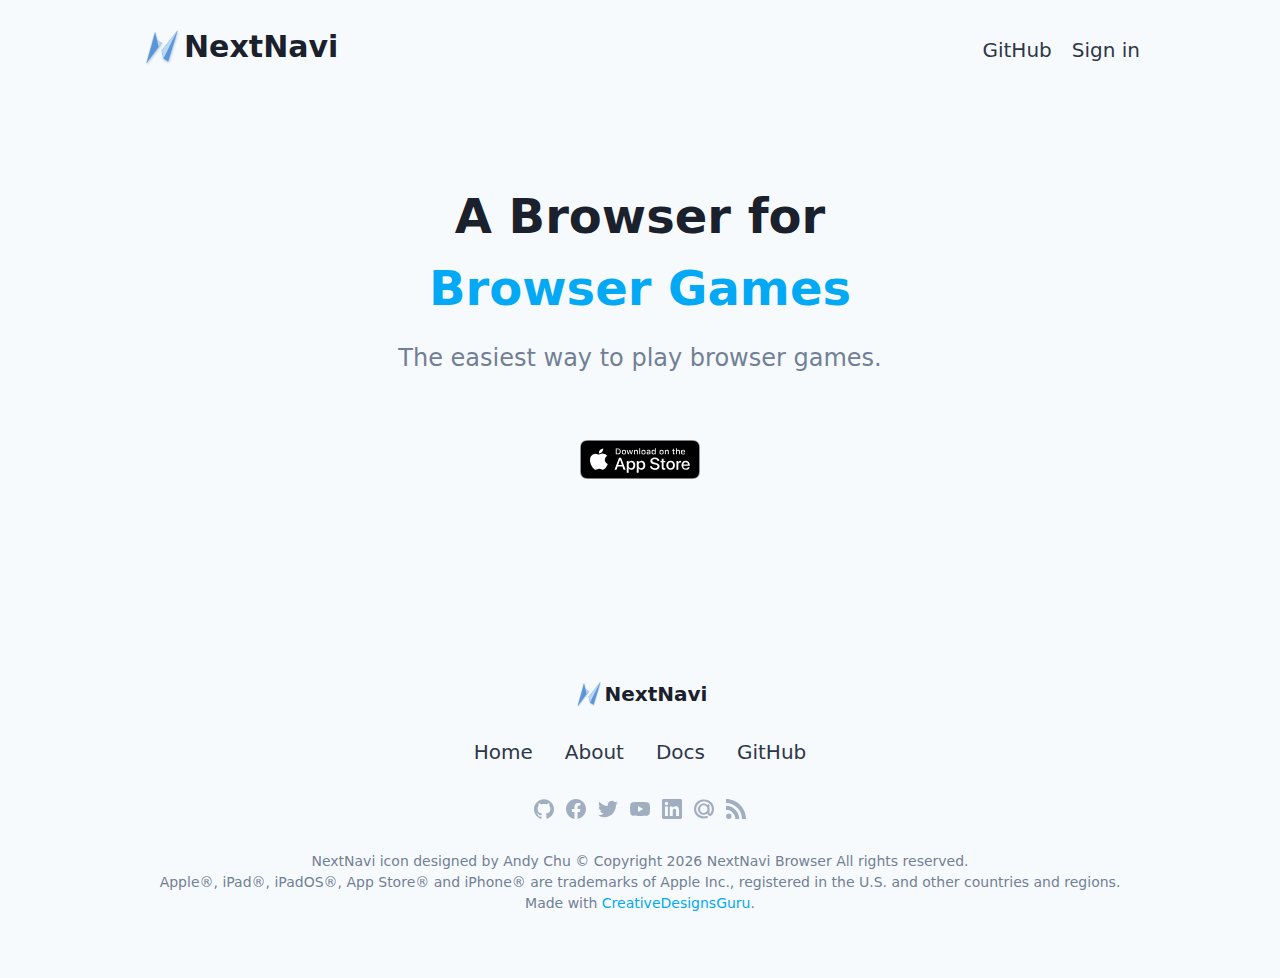
<file: index.html>
<!DOCTYPE html><html lang="en"><head><meta charSet="UTF-8"/><meta name="viewport" content="width=device-width,initial-scale=1"/><link rel="apple-touch-icon" href="/apple-touch-icon.png"/><link rel="icon" type="image/png" sizes="32x32" href="/favicon-32x32.png"/><link rel="icon" type="image/png" sizes="16x16" href="/favicon-16x16.png"/><link rel="icon" href="/favicon.ico"/><title>NextNavi Browser</title><meta name="robots" content="index,follow"/><meta name="description" content="A Browser for Browser Games."/><meta property="og:title" content="NextNavi Browser"/><meta property="og:description" content="A Browser for Browser Games."/><meta property="og:locale" content="en"/><meta property="og:site_name" content="NextNavi"/><meta name="next-head-count" content="13"/><link rel="preload" href="/_next/static/css/a53063075c26a95d.css" as="style"/><link rel="stylesheet" href="/_next/static/css/a53063075c26a95d.css" data-n-g=""/><noscript data-n-css=""></noscript><script defer="" nomodule="" src="/_next/static/chunks/polyfills-78c92fac7aa8fdd8.js"></script><script src="/_next/static/chunks/webpack-e3dd26f635f36831.js" defer=""></script><script src="/_next/static/chunks/framework-ecc4130bc7a58a64.js" defer=""></script><script src="/_next/static/chunks/main-595ca2cb06c833e0.js" defer=""></script><script src="/_next/static/chunks/pages/_app-cc5336de1ecf97c4.js" defer=""></script><script src="/_next/static/chunks/228-8cc8e13fde21ef58.js" defer=""></script><script src="/_next/static/chunks/pages/index-04c9e31f4b4a1297.js" defer=""></script><script src="/_next/static/fbuWSa77o1GksAVjBUqhr/_buildManifest.js" defer=""></script><script src="/_next/static/fbuWSa77o1GksAVjBUqhr/_ssgManifest.js" defer=""></script><style id="__jsx-4057204961">.navbar.jsx-4057204961 li:not(:first-child){margin-top:0;}.navbar.jsx-4057204961 li:not(:last-child){margin-right:1.25rem;}</style><style id="__jsx-1172976470">.btn-img.jsx-1172976470:hover{cursor:pointer;}.btn.jsx-1172976470{border-radius:.375rem;display:inline-block;text-align:center;}.btn.jsx-1172976470:hover{cursor:pointer;}.btn-base.jsx-1172976470{font-size:1.125rem;font-weight:600;}.btn-xl.jsx-1172976470{font-size:1.25rem;font-weight:800;}</style><style id="__jsx-386846369">.footer-icon-list.jsx-386846369 a:not(:last-child){margin-right:.75rem;}.footer-icon-list.jsx-386846369 a{--tw-text-opacity:1;color:rgb(160 174 192/var(--tw-text-opacity));}.footer-icon-list.jsx-386846369 a:hover{--tw-text-opacity:1;color:rgb(74 85 104/var(--tw-text-opacity));}.footer-icon-list.jsx-386846369 svg{height:1.25rem;width:1.25rem;fill:currentColor;}</style><style id="__jsx-3513251595">.footer-copyright.jsx-3513251595 a{--tw-text-opacity:1;color:rgb(3 169 244/var(--tw-text-opacity));}.footer-copyright.jsx-3513251595 a:hover{-webkit-text-decoration-line:underline;text-decoration-line:underline;}</style><style id="__jsx-541721229">.navbar.jsx-541721229 li{margin-left:1rem;margin-right:1rem;}</style></head><body><div id="__next"><div class="text-gray-600 antialiased"><div class="bg-gray-100"><div class="mx-auto max-w-screen-lg px-3 py-6"><div class="jsx-4057204961 flex flex-wrap items-center justify-between"><div class="jsx-4057204961"><a href="/"><span class="inline-flex items-center text-gray-900 font-semibold text-3xl"><img width="44" height="44" src="/assets/images/logo.svg"/>NextNavi</span></a></div><nav class="jsx-4057204961"><ul class="jsx-4057204961 navbar flex items-center text-xl font-medium text-gray-800"><li><a href="https://github.com/NextNavi">GitHub</a></li><li><a href="/">Sign in</a></li></ul></nav></div></div><div class="mx-auto max-w-screen-lg px-3 pt-20 pb-32"><header class="text-center"><h1 class="whitespace-pre-line text-5xl font-bold leading-hero text-gray-900">A Browser for
<span class="text-primary-500">Browser Games</span></h1><div class="mb-16 mt-4 text-2xl">The easiest way to play browser games.</div><a href="https://apps.apple.com/app/conningtower/id6446080475"><div class="jsx-1172976470 btn btn-xl"><img src="/assets/icons/en/Download_on_the_App_Store.svg" alt="Download on the AppStore" class="jsx-1172976470 btn-img"/></div></a></header></div></div><div class="bg-gray-100"><div class="mx-auto max-w-screen-lg px-3 py-16"><div class="jsx-541721229 text-center"><span class="inline-flex items-center text-gray-900 font-semibold text-xl"><img width="32" height="32" src="/assets/images/logo.svg"/>NextNavi</span><nav class="jsx-541721229"><ul class="jsx-541721229 navbar mt-5 flex flex-row justify-center text-xl font-medium text-gray-800"><li><a href="/">Home</a></li><li><a href="/">About</a></li><li><a href="/">Docs</a></li><li><a href="https://github.com/andychucs">GitHub</a></li></ul></nav><div class="jsx-541721229 mt-8 flex justify-center"><div class="jsx-386846369 footer-icon-list flex flex-wrap"><a href="https://github.com/andychucs"><svg viewBox="0 0 24 24" xmlns="http://www.w3.org/2000/svg"><path d="M12 .297c-6.63 0-12 5.373-12 12 0 5.303 3.438 9.8 8.205 11.385.6.113.82-.258.82-.577 0-.285-.01-1.04-.015-2.04-3.338.724-4.042-1.61-4.042-1.61C4.422 18.07 3.633 17.7 3.633 17.7c-1.087-.744.084-.729.084-.729 1.205.084 1.838 1.236 1.838 1.236 1.07 1.835 2.809 1.305 3.495.998.108-.776.417-1.305.76-1.605-2.665-.3-5.466-1.332-5.466-5.93 0-1.31.465-2.38 1.235-3.22-.135-.303-.54-1.523.105-3.176 0 0 1.005-.322 3.3 1.23.96-.267 1.98-.399 3-.405 1.02.006 2.04.138 3 .405 2.28-1.552 3.285-1.23 3.285-1.23.645 1.653.24 2.873.12 3.176.765.84 1.23 1.91 1.23 3.22 0 4.61-2.805 5.625-5.475 5.92.42.36.81 1.096.81 2.22 0 1.606-.015 2.896-.015 3.286 0 .315.21.69.825.57C20.565 22.092 24 17.592 24 12.297c0-6.627-5.373-12-12-12"></path></svg></a><a href="/"><svg viewBox="0 0 24 24" xmlns="http://www.w3.org/2000/svg"><path d="M23.998 12c0-6.628-5.372-12-11.999-12C5.372 0 0 5.372 0 12c0 5.988 4.388 10.952 10.124 11.852v-8.384H7.078v-3.469h3.046V9.356c0-3.008 1.792-4.669 4.532-4.669 1.313 0 2.686.234 2.686.234v2.953H15.83c-1.49 0-1.955.925-1.955 1.874V12h3.328l-.532 3.469h-2.796v8.384c5.736-.9 10.124-5.864 10.124-11.853z"></path></svg></a><a href="https://x.com/conntower"><svg viewBox="0 0 24 24" xmlns="http://www.w3.org/2000/svg"><path d="M23.954 4.569a10 10 0 01-2.825.775 4.958 4.958 0 002.163-2.723c-.951.555-2.005.959-3.127 1.184a4.92 4.92 0 00-8.384 4.482C7.691 8.094 4.066 6.13 1.64 3.161a4.822 4.822 0 00-.666 2.475c0 1.71.87 3.213 2.188 4.096a4.904 4.904 0 01-2.228-.616v.061a4.923 4.923 0 003.946 4.827 4.996 4.996 0 01-2.212.085 4.937 4.937 0 004.604 3.417 9.868 9.868 0 01-6.102 2.105c-.39 0-.779-.023-1.17-.067a13.995 13.995 0 007.557 2.209c9.054 0 13.999-7.496 13.999-13.986 0-.209 0-.42-.015-.63a9.936 9.936 0 002.46-2.548l-.047-.02z"></path></svg></a><a href="/"><svg xmlns="http://www.w3.org/2000/svg" viewBox="0 0 24 24"><path d="M23.495 6.205a3.007 3.007 0 00-2.088-2.088c-1.87-.501-9.396-.501-9.396-.501s-7.507-.01-9.396.501A3.007 3.007 0 00.527 6.205a31.247 31.247 0 00-.522 5.805 31.247 31.247 0 00.522 5.783 3.007 3.007 0 002.088 2.088c1.868.502 9.396.502 9.396.502s7.506 0 9.396-.502a3.007 3.007 0 002.088-2.088 31.247 31.247 0 00.5-5.783 31.247 31.247 0 00-.5-5.805zM9.609 15.601V8.408l6.264 3.602z"></path></svg></a><a href="/"><svg viewBox="0 0 24 24" xmlns="http://www.w3.org/2000/svg"><path d="M20.447 20.452h-3.554v-5.569c0-1.328-.027-3.037-1.852-3.037-1.853 0-2.136 1.445-2.136 2.939v5.667H9.351V9h3.414v1.561h.046c.477-.9 1.637-1.85 3.37-1.85 3.601 0 4.267 2.37 4.267 5.455v6.286zM5.337 7.433a2.062 2.062 0 01-2.063-2.065 2.064 2.064 0 112.063 2.065zm1.782 13.019H3.555V9h3.564v11.452zM22.225 0H1.771C.792 0 0 .774 0 1.729v20.542C0 23.227.792 24 1.771 24h20.451C23.2 24 24 23.227 24 22.271V1.729C24 .774 23.2 0 22.222 0h.003z"></path></svg></a><a href="/"><svg viewBox="0 0 24 24" xmlns="http://www.w3.org/2000/svg"><path d="M11.585 5.267c1.834 0 3.558.811 4.824 2.08v.004c0-.609.41-1.068.979-1.068h.145c.891 0 1.073.842 1.073 1.109l.005 9.475c-.063.621.64.941 1.029.543 1.521-1.564 3.342-8.038-.946-11.79-3.996-3.497-9.357-2.921-12.209-.955-3.031 2.091-4.971 6.718-3.086 11.064 2.054 4.74 7.931 6.152 11.424 4.744 1.769-.715 2.586 1.676.749 2.457-2.776 1.184-10.502 1.064-14.11-5.188C-.977 13.521-.847 6.093 5.62 2.245 10.567-.698 17.09.117 21.022 4.224c4.111 4.294 3.872 12.334-.139 15.461-1.816 1.42-4.516.037-4.498-2.031l-.019-.678c-1.265 1.256-2.948 1.988-4.782 1.988-3.625 0-6.813-3.189-6.813-6.812 0-3.659 3.189-6.885 6.814-6.885zm4.561 6.623c-.137-2.653-2.106-4.249-4.484-4.249h-.09c-2.745 0-4.268 2.159-4.268 4.61 0 2.747 1.842 4.481 4.256 4.481 2.693 0 4.464-1.973 4.592-4.306l-.006-.536z"></path></svg></a><a href="/"><svg viewBox="0 0 24 24" xmlns="http://www.w3.org/2000/svg"><path d="M19.199 24C19.199 13.467 10.533 4.8 0 4.8V0c13.165 0 24 10.835 24 24h-4.801zM3.291 17.415a3.3 3.3 0 013.293 3.295A3.303 3.303 0 013.283 24C1.47 24 0 22.526 0 20.71s1.475-3.294 3.291-3.295zM15.909 24h-4.665c0-6.169-5.075-11.245-11.244-11.245V8.09c8.727 0 15.909 7.184 15.909 15.91z"></path></svg></a></div></div><div class="jsx-541721229 mt-8 text-sm"><div class="jsx-3513251595 footer-copyright">NextNavi icon designed by Andy Chu © Copyright <!-- -->2024<!-- --> <!-- -->NextNavi Browser<!-- --> All rights reserved. <br class="jsx-3513251595"/>Apple®, iPad®, iPadOS®, App Store® and iPhone® are trademarks of Apple Inc., registered in the U.S. and other countries and regions. <br class="jsx-3513251595"/>Made with <a href="https://creativedesignsguru.com" class="jsx-3513251595">CreativeDesignsGuru</a>.</div></div></div></div></div></div></div><script id="__NEXT_DATA__" type="application/json">{"props":{"pageProps":{}},"page":"/","query":{},"buildId":"fbuWSa77o1GksAVjBUqhr","nextExport":true,"autoExport":true,"isFallback":false,"scriptLoader":[]}</script></body></html>
</file>
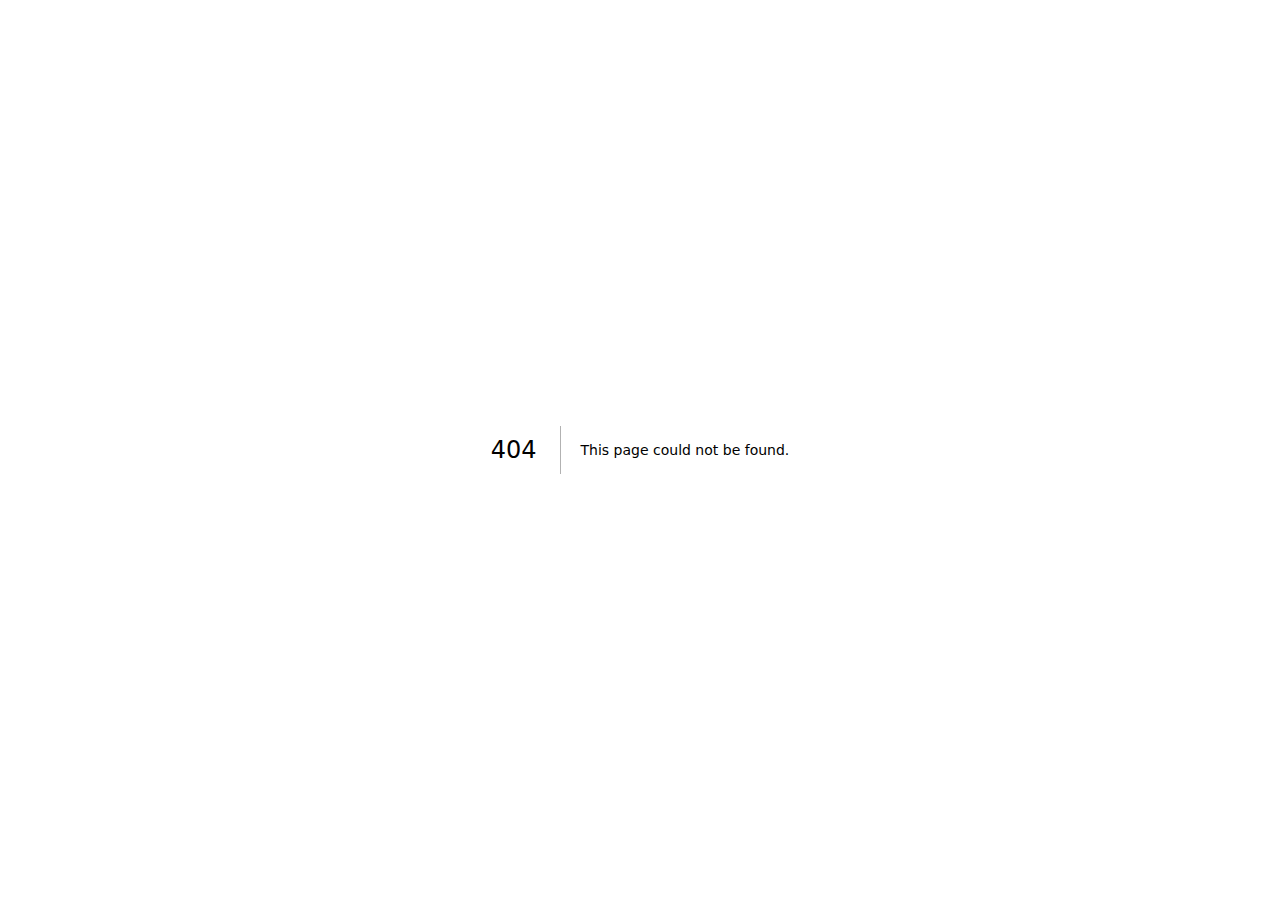
<file: 404/index.html>
<!DOCTYPE html><html lang="en"><head><meta charSet="utf-8"/><meta name="viewport" content="width=device-width"/><title>404: This page could not be found</title><meta name="next-head-count" content="3"/><link rel="preload" href="/_next/static/css/a53063075c26a95d.css" as="style"/><link rel="stylesheet" href="/_next/static/css/a53063075c26a95d.css" data-n-g=""/><noscript data-n-css=""></noscript><script defer="" nomodule="" src="/_next/static/chunks/polyfills-78c92fac7aa8fdd8.js"></script><script src="/_next/static/chunks/webpack-e3dd26f635f36831.js" defer=""></script><script src="/_next/static/chunks/framework-ecc4130bc7a58a64.js" defer=""></script><script src="/_next/static/chunks/main-595ca2cb06c833e0.js" defer=""></script><script src="/_next/static/chunks/pages/_app-cc5336de1ecf97c4.js" defer=""></script><script src="/_next/static/chunks/pages/_error-76826f8ed8f41aa0.js" defer=""></script><script src="/_next/static/fbuWSa77o1GksAVjBUqhr/_buildManifest.js" defer=""></script><script src="/_next/static/fbuWSa77o1GksAVjBUqhr/_ssgManifest.js" defer=""></script></head><body><div id="__next"><div style="font-family:system-ui,&quot;Segoe UI&quot;,Roboto,Helvetica,Arial,sans-serif,&quot;Apple Color Emoji&quot;,&quot;Segoe UI Emoji&quot;;height:100vh;text-align:center;display:flex;flex-direction:column;align-items:center;justify-content:center"><div style="line-height:48px"><style>body{color:#000;background:#fff;margin:0}.next-error-h1{border-right:1px solid rgba(0,0,0,.3)}@media (prefers-color-scheme:dark){body{color:#fff;background:#000}.next-error-h1{border-right:1px solid rgba(255,255,255,.3)}}</style><h1 class="next-error-h1" style="display:inline-block;margin:0 20px 0 0;padding-right:23px;font-size:24px;font-weight:500;vertical-align:top">404</h1><div style="display:inline-block"><h2 style="font-size:14px;font-weight:400;line-height:28px">This page could not be found<!-- -->.</h2></div></div></div></div><script id="__NEXT_DATA__" type="application/json">{"props":{"pageProps":{"statusCode":404}},"page":"/_error","query":{},"buildId":"fbuWSa77o1GksAVjBUqhr","nextExport":true,"isFallback":false,"gip":true,"scriptLoader":[]}</script></body></html>
</file>
<file: _next/static/css/a53063075c26a95d.css>
/*! tailwindcss v3.4.3 | MIT License | https://tailwindcss.com*/*,:after,:before{border:0 solid #edf2f7;box-sizing:border-box}:after,:before{--tw-content:""}:host,html{line-height:1.5;-webkit-text-size-adjust:100%;font-family:ui-sans-serif,system-ui,sans-serif,Apple Color Emoji,Segoe UI Emoji,Segoe UI Symbol,Noto Color Emoji;font-feature-settings:normal;font-variation-settings:normal;-moz-tab-size:4;-o-tab-size:4;tab-size:4;-webkit-tap-highlight-color:transparent}body{line-height:inherit;margin:0}hr{border-top-width:1px;color:inherit;height:0}abbr:where([title]){-webkit-text-decoration:underline dotted;text-decoration:underline dotted}h1,h2,h3,h4,h5,h6{font-size:inherit;font-weight:inherit}a{color:inherit;text-decoration:inherit}b,strong{font-weight:bolder}code,kbd,pre,samp{font-family:ui-monospace,SFMono-Regular,Menlo,Monaco,Consolas,Liberation Mono,Courier New,monospace;font-feature-settings:normal;font-size:1em;font-variation-settings:normal}small{font-size:80%}sub,sup{font-size:75%;line-height:0;position:relative;vertical-align:baseline}sub{bottom:-.25em}sup{top:-.5em}table{border-collapse:collapse;border-color:inherit;text-indent:0}button,input,optgroup,select,textarea{color:inherit;font-family:inherit;font-feature-settings:inherit;font-size:100%;font-variation-settings:inherit;font-weight:inherit;letter-spacing:inherit;line-height:inherit;margin:0;padding:0}button,select{text-transform:none}button,input:where([type=button]),input:where([type=reset]),input:where([type=submit]){-webkit-appearance:button;background-color:transparent;background-image:none}:-moz-focusring{outline:auto}:-moz-ui-invalid{box-shadow:none}progress{vertical-align:baseline}::-webkit-inner-spin-button,::-webkit-outer-spin-button{height:auto}[type=search]{-webkit-appearance:textfield;outline-offset:-2px}::-webkit-search-decoration{-webkit-appearance:none}::-webkit-file-upload-button{-webkit-appearance:button;font:inherit}summary{display:list-item}blockquote,dd,dl,fieldset,figure,h1,h2,h3,h4,h5,h6,hr,p,pre{margin:0}fieldset,legend{padding:0}menu,ol,ul{list-style:none;margin:0;padding:0}dialog{padding:0}textarea{resize:vertical}input::-moz-placeholder,textarea::-moz-placeholder{color:#cbd5e0;opacity:1}input::placeholder,textarea::placeholder{color:#cbd5e0;opacity:1}[role=button],button{cursor:pointer}:disabled{cursor:default}audio,canvas,embed,iframe,img,object,svg,video{display:block;vertical-align:middle}img,video{height:auto;max-width:100%}[hidden]{display:none}*,:after,:before{--tw-border-spacing-x:0;--tw-border-spacing-y:0;--tw-translate-x:0;--tw-translate-y:0;--tw-rotate:0;--tw-skew-x:0;--tw-skew-y:0;--tw-scale-x:1;--tw-scale-y:1;--tw-pan-x: ;--tw-pan-y: ;--tw-pinch-zoom: ;--tw-scroll-snap-strictness:proximity;--tw-gradient-from-position: ;--tw-gradient-via-position: ;--tw-gradient-to-position: ;--tw-ordinal: ;--tw-slashed-zero: ;--tw-numeric-figure: ;--tw-numeric-spacing: ;--tw-numeric-fraction: ;--tw-ring-inset: ;--tw-ring-offset-width:0px;--tw-ring-offset-color:#fff;--tw-ring-color:rgba(59,130,246,.5);--tw-ring-offset-shadow:0 0 #0000;--tw-ring-shadow:0 0 #0000;--tw-shadow:0 0 #0000;--tw-shadow-colored:0 0 #0000;--tw-blur: ;--tw-brightness: ;--tw-contrast: ;--tw-grayscale: ;--tw-hue-rotate: ;--tw-invert: ;--tw-saturate: ;--tw-sepia: ;--tw-drop-shadow: ;--tw-backdrop-blur: ;--tw-backdrop-brightness: ;--tw-backdrop-contrast: ;--tw-backdrop-grayscale: ;--tw-backdrop-hue-rotate: ;--tw-backdrop-invert: ;--tw-backdrop-opacity: ;--tw-backdrop-saturate: ;--tw-backdrop-sepia: ;--tw-contain-size: ;--tw-contain-layout: ;--tw-contain-paint: ;--tw-contain-style: }::backdrop{--tw-border-spacing-x:0;--tw-border-spacing-y:0;--tw-translate-x:0;--tw-translate-y:0;--tw-rotate:0;--tw-skew-x:0;--tw-skew-y:0;--tw-scale-x:1;--tw-scale-y:1;--tw-pan-x: ;--tw-pan-y: ;--tw-pinch-zoom: ;--tw-scroll-snap-strictness:proximity;--tw-gradient-from-position: ;--tw-gradient-via-position: ;--tw-gradient-to-position: ;--tw-ordinal: ;--tw-slashed-zero: ;--tw-numeric-figure: ;--tw-numeric-spacing: ;--tw-numeric-fraction: ;--tw-ring-inset: ;--tw-ring-offset-width:0px;--tw-ring-offset-color:#fff;--tw-ring-color:rgba(59,130,246,.5);--tw-ring-offset-shadow:0 0 #0000;--tw-ring-shadow:0 0 #0000;--tw-shadow:0 0 #0000;--tw-shadow-colored:0 0 #0000;--tw-blur: ;--tw-brightness: ;--tw-contrast: ;--tw-grayscale: ;--tw-hue-rotate: ;--tw-invert: ;--tw-saturate: ;--tw-sepia: ;--tw-drop-shadow: ;--tw-backdrop-blur: ;--tw-backdrop-brightness: ;--tw-backdrop-contrast: ;--tw-backdrop-grayscale: ;--tw-backdrop-hue-rotate: ;--tw-backdrop-invert: ;--tw-backdrop-opacity: ;--tw-backdrop-saturate: ;--tw-backdrop-sepia: ;--tw-contain-size: ;--tw-contain-layout: ;--tw-contain-paint: ;--tw-contain-style: }.mx-auto{margin-left:auto;margin-right:auto}.mb-12{margin-bottom:3rem}.mb-16{margin-bottom:4rem}.mt-20{margin-top:5rem}.mt-3{margin-top:.75rem}.mt-4{margin-top:1rem}.mt-5{margin-top:1.25rem}.mt-6{margin-top:1.5rem}.mt-8{margin-top:2rem}.inline-block{display:inline-block}.flex{display:flex}.inline-flex{display:inline-flex}.table{display:table}.h-56{height:14rem}.w-5{width:1.25rem}.w-full{width:100%}.max-w-screen-lg{max-width:1024px}.border-collapse{border-collapse:collapse}.flex-row{flex-direction:row}.flex-row-reverse{flex-direction:row-reverse}.flex-col{flex-direction:column}.flex-wrap{flex-wrap:wrap}.items-center{align-items:center}.justify-center{justify-content:center}.justify-between{justify-content:space-between}.whitespace-pre-line{white-space:pre-line}.rounded-md{border-radius:.375rem}.border-2{border-width:2px}.border-gray-300{--tw-border-opacity:1;border-color:rgb(226 232 240/var(--tw-border-opacity))}.bg-gray-100{--tw-bg-opacity:1;background-color:rgb(247 250 252/var(--tw-bg-opacity))}.bg-primary-100{--tw-bg-opacity:1;background-color:rgb(230 246 254/var(--tw-bg-opacity))}.fill-current{fill:currentColor}.p-3{padding:.75rem}.p-4{padding:1rem}.p-6{padding:1.5rem}.px-3{padding-left:.75rem;padding-right:.75rem}.py-16{padding-bottom:4rem;padding-top:4rem}.py-2{padding-bottom:.5rem;padding-top:.5rem}.py-4{padding-bottom:1rem;padding-top:1rem}.py-6{padding-bottom:1.5rem;padding-top:1.5rem}.pb-32{padding-bottom:8rem}.pt-20{padding-top:5rem}.text-center{text-align:center}.text-2xl{font-size:1.5rem}.text-3xl{font-size:1.875rem}.text-4xl{font-size:2.25rem}.text-5xl{font-size:3rem}.text-lg{font-size:1.125rem}.text-sm{font-size:.875rem}.text-xl{font-size:1.25rem}.font-bold{font-weight:700}.font-extrabold{font-weight:800}.font-medium{font-weight:500}.font-semibold{font-weight:600}.leading-9{line-height:2.25rem}.leading-hero{line-height:4.5rem}.text-gray-600{--tw-text-opacity:1;color:rgb(113 128 150/var(--tw-text-opacity))}.text-gray-800{--tw-text-opacity:1;color:rgb(45 55 72/var(--tw-text-opacity))}.text-gray-900{--tw-text-opacity:1;color:rgb(26 32 44/var(--tw-text-opacity))}.text-primary-500{--tw-text-opacity:1;color:rgb(3 169 244/var(--tw-text-opacity))}.text-white{--tw-text-opacity:1;color:rgb(255 255 255/var(--tw-text-opacity))}.underline{text-decoration-line:underline}.antialiased{-webkit-font-smoothing:antialiased;-moz-osx-font-smoothing:grayscale}@media (min-width:640px){.sm\:ml-2{margin-left:.5rem}.sm\:mt-0{margin-top:0}.sm\:w-1\/2{width:50%}.sm\:flex-row{flex-direction:row}.sm\:items-center{align-items:center}.sm\:justify-between{justify-content:space-between}.sm\:p-12{padding:3rem}.sm\:px-6{padding-left:1.5rem;padding-right:1.5rem}.sm\:text-left{text-align:left}}@media (min-width:768px){.md\:px-20{padding-left:5rem;padding-right:5rem}}
</file>
